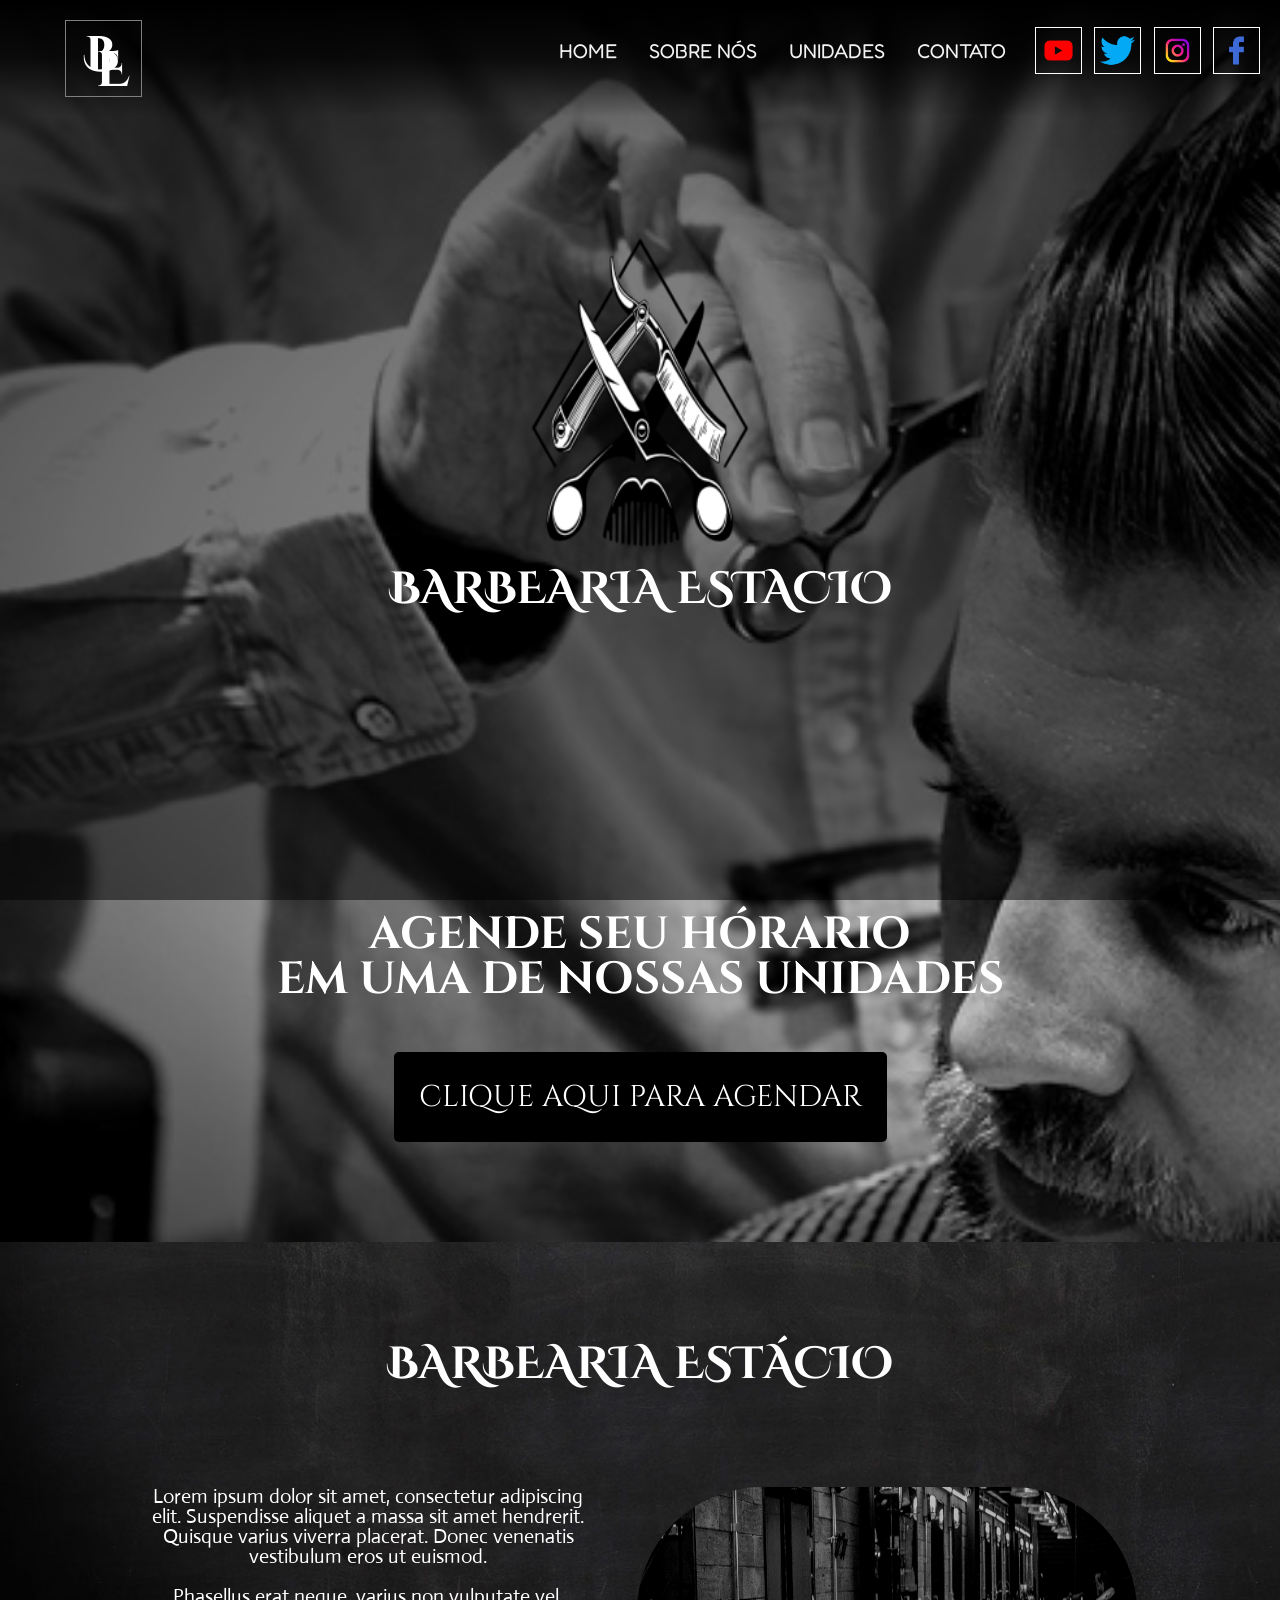
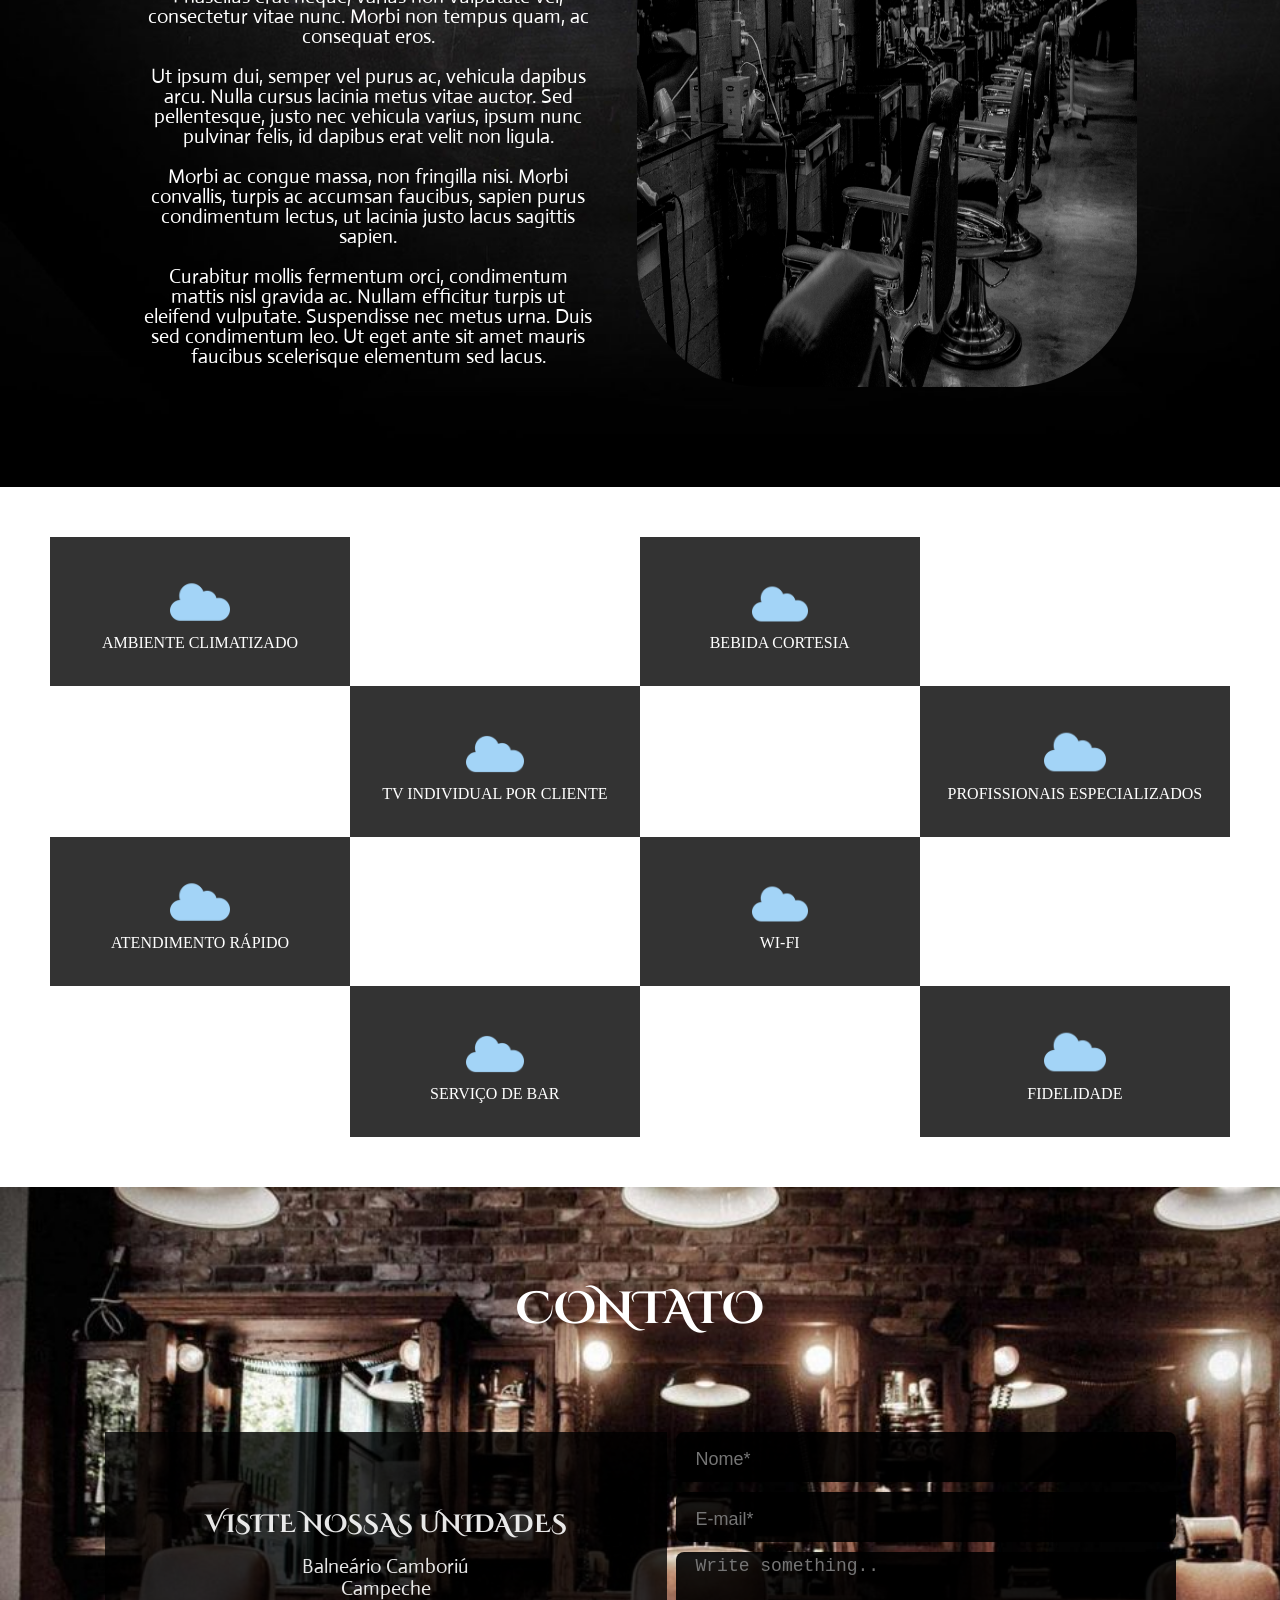
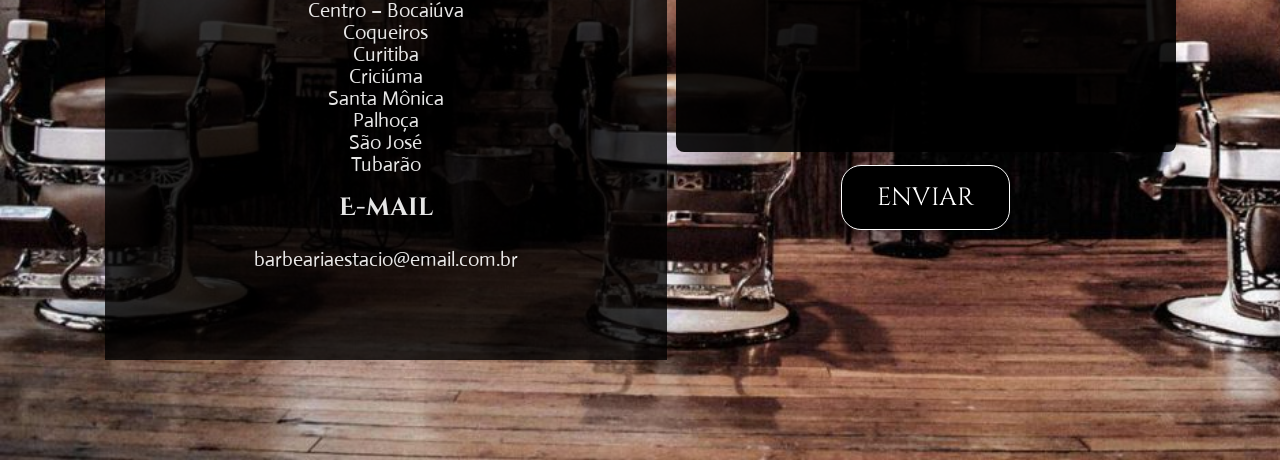
<file: index.html>
<!DOCTYPE html>
<html lang="pt">
<head>
    <meta charset="UTF-8">
    
    <link rel="stylesheet" href="resetcss.css">
    <link rel="stylesheet" href="style.css">
    <title>Barbearia Estácio</title>
    <link rel="stylesheet" href="https://cdnjs.cloudflare.com/ajax/libs/font-awesome/4.7.0/css/font-awesome.min.css">
    <script src="jquery.js" ></script>
    <script language="javascript" src="script.js" ></script>
    
</head>

<body>
    <div id="opacity" ></div>
    
        <div id="overlay" >
            <div class="form2">
                <button class="fechar desativarOverlay">X</button>
                <div class="titulo">Agendar</div>
                <div class="subtitulo">Agende um horário conosco!</div>
                <div class="input-container ic1">
                  <input id="nome-completo" class="input2" type="text" placeholder=" " />
                  <div class="minimizar minimizar-pequeno"></div>
                  <label for="nome-completo" class="placeholder">Nome </label>
                </div>
                <div class="input-container ic2">
                  <input id="phone" class="input2" type="tel" placeholder=" " maxlength="15" name="phone" pattern="\([0-9]{2}\) [0-9]{4,6}-[0-9]{3,4}$"  />
                  <div class="minimizar minimizar-medio"></div>
                  <label for="phone" class="placeholder"> Celular </label>
                </div>
                <div class="input-container ic2">
                  <input id="data" class="input2" type="date" placeholder=" " />
                  <div class="minimizar minimizar-pequeno"></div>
                  <label for="data" class="placeholder">Data</label>
                </div>
                <button type="text" class="agendar desativarOverlay" >Agendar</button>
              </div>
        </div>
    
    <div class="principal">
        <header>
            <div class="logo-mini">
                <h3 class="B" >B</h3><h3 class="E" >E</h3>
            </div>
            <div class="menu" >
                <a href=""  class="icon-menu">
                    <i class="fa fa-bars"></i>
                </a>
                <a href="https://www.facebook.com/"  class="icon"><img class="img" src="./facebook.png" ></a>
                <a href="https://www.instagram.com/"  class="icon"><img class="img" src="./instagram.png" ></a>
                <a href="https://www.twitter.com/"  class="icon"><img class="img" src="./twitter.png" ></a>
                <a href="https://www.youtube.com/"  class="icon"><img class="img" src="./youtube.png" ></a>
                <a class="hover"  href="#contato" >CONTATO</a>
                <a class="dropdown" > <div class="dropdown-content" > <p>test</p> <p>test2</p> </div> UNIDADES</a>
                <a class="hover" href="#sobre-nos" >SOBRE NÓS</a>
                <a class="hover" href="" >HOME</a>
            </div>
        </header>
        <div class="logop" >
            <div class="logotipo center">
                <img  src="./logop.png" >
            </div>
            <h1>BARBEARIA ESTACIO</h1>
            <h1 class="cinzel" >AGENDE SEU HÓRARIO <br>
                EM UMA DE NOSSAS UNIDADES</h1>
            <button class="center" type="button" id="ativarOverlay">CLIQUE AQUI PARA AGENDAR</button>
            <div class="spacer" ></div>
        </div>
    </div>

    <div id="sobre-nos" >
        
        <h1>BARBEARIA ESTÁCIO</h1>
       
        <div class="container" >
            <div class="paragrafo center">
                <p>
                    Lorem ipsum dolor sit amet, consectetur adipiscing elit. Suspendisse aliquet a massa sit amet hendrerit. Quisque varius viverra placerat. Donec venenatis vestibulum eros ut euismod.
                    <br><br>Phasellus erat neque, varius non vulputate vel, consectetur vitae nunc. Morbi non tempus quam, ac consequat eros. 
                    <br><br>Ut ipsum dui, semper vel purus ac, vehicula dapibus arcu. Nulla cursus lacinia metus vitae auctor. Sed pellentesque, justo nec vehicula varius, ipsum nunc pulvinar felis, id dapibus erat velit non ligula.
                    <br><br>Morbi ac congue massa, non fringilla nisi. Morbi convallis, turpis ac accumsan faucibus, sapien purus condimentum lectus, ut lacinia justo lacus sagittis sapien.
                    <br><br> Curabitur mollis fermentum orci, condimentum mattis nisl gravida ac. Nullam efficitur turpis ut eleifend vulputate. Suspendisse nec metus urna. Duis sed condimentum leo. Ut eget ante sit amet mauris faucibus scelerisque elementum sed lacus.
                </p>
            </div>
            <div class="imagem"><img class="imagem" src="./barbearia.png"></div>
        </div>
    </div>
    <div id="beneficios" >
        
        <table  >
            <tr>
              <td class="wicon" > <img class="bicon" src="./nuvem.png" ><br> AMBIENTE CLIMATIZADO</td>
              <td class="null" ></td>
              <td class="wicon"><img class="bicon" src="./nuvem.png" ><br>BEBIDA CORTESIA</td>
              <td class="null" ></td>
            </tr>
            <tr>
              <td class="null" ></td>
              <td class="wicon"><img class="bicon" src="./nuvem.png" ><br>TV INDIVIDUAL POR CLIENTE</td>
              <td class="null" ></td>
              <td class="wicon"><img class="bicon" src="./nuvem.png" ><br>PROFISSIONAIS ESPECIALIZADOS</td>
            </tr>
            <tr>
              <td class="wicon" ><img class="bicon" src="./nuvem.png" ><br>ATENDIMENTO RÁPIDO</td>
              <td class="null" ></td>
              <td class="wicon" ><img class="bicon" src="./nuvem.png" ><br>WI-FI</td>
              <td class="null" ></td>
            </tr>
            <tr>
              <td class="null" ></td>
              <td class="wicon" ><img class="bicon" src="./nuvem.png" ><br>SERVIÇO DE BAR</td>
              <td class="null" ></td>
              <td class="wicon" ><img class="bicon" src="./nuvem.png" ><br>FIDELIDADE</td>
          </tr>
        </table>
        
    </div>
    <div id="contato" >
        <h1 class="test">CONTATO</h1>
        <div class="container" >
            <div class="nosso-contato center" >
                <h2>VISITE NOSSAS UNIDADES</h2>
                <ul>
                    <li>
                    Balneário Camboriú
                    </li>
                    <li>
                    Campeche
                    </li>
                    <li>
                    Centro – Bocaiúva
                    </li>
                    <li>
                    Coqueiros
                    </li>
                    <li>
                    Curitiba
                    </li>
                    <li>
                    Criciúma
                    </li>
                    <li>
                    Santa Mônica
                    </li>
                    <li>
                    Palhoça
                    </li>
                    <li>
                    São José
                    </li>
                    <li>
                    Tubarão
                    </li>
                </ul>
                <h2 class="margin-top">E-mail</h2>
                <p class="texto">
                    barbeariaestacio@email.com.br
                </p>
            </div>
            <div class="seu-contato center">  
                <form action="./test.html">
                    <input class="input" type="text" placeholder="Nome*">
                    <input class="input" type="email"placeholder="E-mail*">
                    <textarea  class="input"  placeholder="Write something.." style="height:200px"></textarea>
                    <input class="button center" type="submit" value="ENVIAR">
                </form>
            </div>
        </div>


    </div>

    
</body>
</html>
</file>
<file: style.css>
@import url('https://fonts.googleapis.com/css2?family=Actor&family=Cinzel+Decorative&family=Cinzel:wght@500&family=Fredoka+One&display=swap');

a  {
    position: relative;
    float: right;
    color: #f2f2f2;
    padding: 14px 16px;
    font-size: 15px;
    top: -70px;
    font-family: 'Fredoka One', cursive;
    font-size: 20px;
    text-decoration: none;
  }

a.hover:hover{
    border: 1px solid white;
}  

.dropdown {
    position: relative;
    display: inline-block;
  }
  
  .dropdown-content {
    display: none;
    position: absolute;
    background-color: rgb(255, 255, 255);
    min-width: 100px;
    left: 0;
    top: 100%;
    padding: 16px 16px;
    border: rgb(255, 255, 255) 2px solid;
    z-index: 1;
  }
  
  .dropdown:hover .dropdown-content {
    display: block;
  }

.logo-mini{
    margin-left: 45px;
    width: 75px;
    height: 75px;
    border: 1px white solid;
}
h3{
    font-family: 'Cinzel Decorative', cursive;
    font-size: 50px;
    color: white;
}
.B{
    position: relative;
    top: 10px;
    left: 18px;
}
.E{
    position: relative;
    top: -25px;
    left: 30px;
}
header{
    background: rgb(0, 0, 0);
    background: linear-gradient(0deg, rgba(2,0,36,0) 0%, rgba(0,0,1,0.7567401960784313) 50%, rgba(0,0,0,1) 100%);
    padding: 20px;
}
.icon{
    height: 35px;
    padding: 5px;
    border: 1px white solid;
    margin-left: 1%;
}
img{
    width: 100%;
    height: 100%;
}
body{   
    background-image: url('./backgronud-body-ben.jpg');
    background-repeat: no-repeat;
    background-size: cover;
    background-attachment: fixed;
}
#opacity {
    position: fixed;
    width: 100%;
    height: 100%;
    background-color: rgba(0,0,0,0.5);

  }
.principal{
    background-image: url('./barbeiro.jpg');
    background-repeat: no-repeat;
    background-size: cover;
    
    
}
.icon-menu{
    display: none;
}
@media screen and (max-width: 850px) {
    a.icon {
        display: none;
    }
    a{
        display: none;
    }
    a.icon-menu {
      float: right;
      display: block;
    }
}
.logop{
    position: relative;
    margin-top: 100px;
   
}


h1 {
    text-align: center;
    color: white;
    font-family: 'Cinzel Decorative', cursive;
    font-size: 45px;
}
.logotipo{
    width: 230px;
    height: 350px;
   
}
.center {
    display: block;
    margin-left: auto;
    margin-right: auto;
    position: relative;
}
.cinzel{
    font-family: 'Cinzel', serif;
    margin-top: 300px;
}
.spacer{
    display: block;
    height: 100px;
}
button{
    margin-top: 50px;
    cursor: pointer;
    padding: 25px;
    background-color: black;
    border: none;
    border-radius: 5px;
    color: white;
    font-size: 30px;
    font-family: 'Cinzel', serif;
    transition: 0.2s;
}
button:hover{
    background-color: rgb(37, 37, 37);
    
}
button:active{
    background-color: white;
    color: black;
    
}
#sobre-nos{
    position: relative;
    padding-top: 150px;
    background-image: url('./background-aboutus.jpg');
    background-repeat: no-repeat;
    background-size: cover;
    padding: 100px;
}
.paragrafo{
    width: 450px;
}
.imagem{
    width: 500px;
    height: 500px;
    margin-right: auto;
    border-radius: 25%;
    
}
p{
    color: white;
    font-family: 'Actor', sans-serif;
    font-size: 15pt;
    text-align: center;
}
.container{
    display: flex;
    margin-top: 100px;
  
}
#contato{
    background-image: url('./background-contato.jpg');
    background-repeat: no-repeat;
    background-size: cover;
    padding: 100px;
}
.nosso-contato{
    position: relative;
    padding-top: 80px;
    padding-right: 100px;
    padding-left: 100px;
    padding-bottom: 60px;
    background-color: rgb(0, 0, 0, 0.8);
    
}
.seu-contato{
    position: relative;
    width: 500px;
   
}
.test{
    position: relative;
}
h2{
    text-align: center;
    color: rgb(255, 255, 255, 0.9);
    font-family: 'Cinzel Decorative', cursive;
    font-size: 25px;
    
    margin-bottom: 20px;
}
.texto{
    color: rgb(255, 255, 255, 0.9);
    margin-top: 30px;
    margin-bottom: 30px;
    
}
.input {
    background-color: rgba(0, 0, 0, 0.9);
    border-radius: 8px;
    border: none;
    box-sizing: border-box;
    font-size: 18px;
    color: white;
    height: 50px;
    padding: 4px 20px 0;
    width: 100%;
    resize: none;
    margin-bottom: 10px;
  }

.button{
    padding: 15px;
    padding-left: 35px;
    padding-right: 35px;

    background-color: black;
    border: 1px white solid;
    border-radius: 20px;
    color: white;
    font-size: 25px;
    font-family: 'Cinzel', serif;
    transition: 0.2s;
}
.button:hover{
    background-color: rgb(37, 37, 37);
    
}
.button:active{
    background-color: white;
    color: black;
    border: 1px black solid;
    
}
#beneficios{
    
    padding: 50px;
}
table{
    position: relative;
    margin-left: auto;
    margin-right: auto;
    
}
.wicon{
    padding-bottom: 35px;
    padding-top: 35px;
    text-align: center;
    color: white;
    
    
    background: rgba(0, 0, 0, 0.8);
}
.bicon{
    width: 20%;

}

li{
    color: rgba(255, 255, 255, 0.9);
    font-family: 'Actor', sans-serif;
    font-size: 15pt;
    text-align: center;
    margin-bottom: 2px;
    list-style-type: none;

    
}
.margin-top{
    margin-top: 20px;
}

#overlay {
    position: fixed;
    align-items: center;
    display: none;
    justify-content: center;
    z-index: 10000;
    background-color: rgba(0, 0, 0, 0.8);
    width: 100%;
    height: 100%;
}

  
  .form2 {
    position: fixed;
    background-color: #111111;
    border-radius: 20px;
    box-sizing: border-box;
    height: 500px;
    padding: 20px;
    width: 320px;
  }
  
  .titulo {
    color: #eee;
    font-family: 'Actor', sans-serif;
    font-size: 36px;
    font-weight: 600;
    margin-top: 30px;
  }
  
  .subtitulo {
    color: #eee;
    font-family: 'Actor', sans-serif;
    font-size: 16px;
    font-weight: 600;
    margin-top: 10px;
  }
  
  .input-container {
    height: 50px;
    position: relative;
    width: 100%;
  }
  
  .ic1 {
    margin-top: 40px;
  }
  
  .ic2 {
    margin-top: 30px;
  }
  
  .input2 {
    background-color: #303245;
    border-radius: 12px;
    border: 0;
    box-sizing: border-box;
    color: #eee;
    font-size: 18px;
    height: 100%;
    outline: 0;
    padding: 4px 20px 0;
    width: 100%;
  }
  .fechar {
    padding: 0;
    font-size: 18px;
    margin: auto;  
    width: 25px;
    position: relative;
    left: 92%;
    
  }
  .minimizar {
    background-color: #111111;
    border-radius: 10px;
    height: 20px;
    left: 20px;
    position: absolute;
    top: -20px;
    transform: translateY(0);
    transition: transform 200ms;
    width: 76px;
  }
  
  .minimizar-pequeno {
    width: 50px;
  }
  .minimizar-medio {
    width: 60px;
  }
  
  .input2:focus ~ .minimizar,
  .input2:not(:placeholder-shown) ~ .minimizar {
    transform: translateY(8px);
  }
  
  .placeholder {
    color: #65657b;
    font-family: sans-serif;
    left: 20px;
    line-height: 14px;
    pointer-events: none;
    position: absolute;
    transform-origin: 0 50%;
    transition: transform 200ms, color 200ms;
    top: 20px;
  }
  
  .input2:focus ~ .placeholder,
  .input2:not(:placeholder-shown) ~ .placeholder {
    transform: translateY(-30px) translateX(10px) scale(0.75);
  }
  
  .input2:not(:placeholder-shown) ~ .placeholder {
    color: #808097;
  }
  
  .input2:focus ~ .placeholder {
    color: #ffffff;
  }
  
  .agendar {
    padding: 0;
    border-radius: 12px;
    font-family: 'Actor', sans-serif;
    font-size: 18px;
    height: 50px;
    margin-top: 20px;
    width: 100%;
  }
</file>
<file: resetcss.css>
html, body, div, span, object, iframe,
h1, h2, h3, h4, h5, h6, p, blockquote, pre,
abbr, address, cite, code,
del, dfn, em, img, ins, kbd, q, samp,
small, strong, sub, sup, var,
b, i,
dl, dt, dd, ol, ul, li,
fieldset, form, label, legend,
table, caption, tbody, tfoot, thead, tr, th, td,
article, aside, canvas, details, figcaption, figure,
footer, header, hgroup, menu, nav, section, summary,
time, mark, audio, video {
    margin:0;
    padding:0;
    border:0;
    outline:0;
    font-size:100%;
    vertical-align:baseline;
    background:transparent;
}

body {
    line-height:1;
}

article,aside,details,figcaption,figure,
footer,header,hgroup,menu,nav,section {
    display:block;
}

nav ul {
    list-style:none;
}

blockquote, q {
    quotes:none;
}

blockquote:before, blockquote:after,
q:before, q:after {
    content:'';
    content:none;
}

a {
    margin:0;
    padding:0;
    font-size:100%;
    vertical-align:baseline;
    background:transparent;
}

/* change colours to suit your needs */
ins {
    background-color:#ff9;
    color:#000;
    text-decoration:none;
}

/* change colours to suit your needs */
mark {
    background-color:#ff9;
    color:#000;
    font-style:italic;
    font-weight:bold;
}

del {
    text-decoration: line-through;
}

abbr[title], dfn[title] {
    border-bottom:1px dotted;
    cursor:help;
}

table {
    border-collapse:collapse;
    border-spacing:0;
}

/* change border colour to suit your needs */
hr {
    display:block;
    height:1px;
    border:0;  
    border-top:1px solid #cccccc;
    margin:1em 0;
    padding:0;
}

input, select {
    vertical-align:middle;
}
</file>
